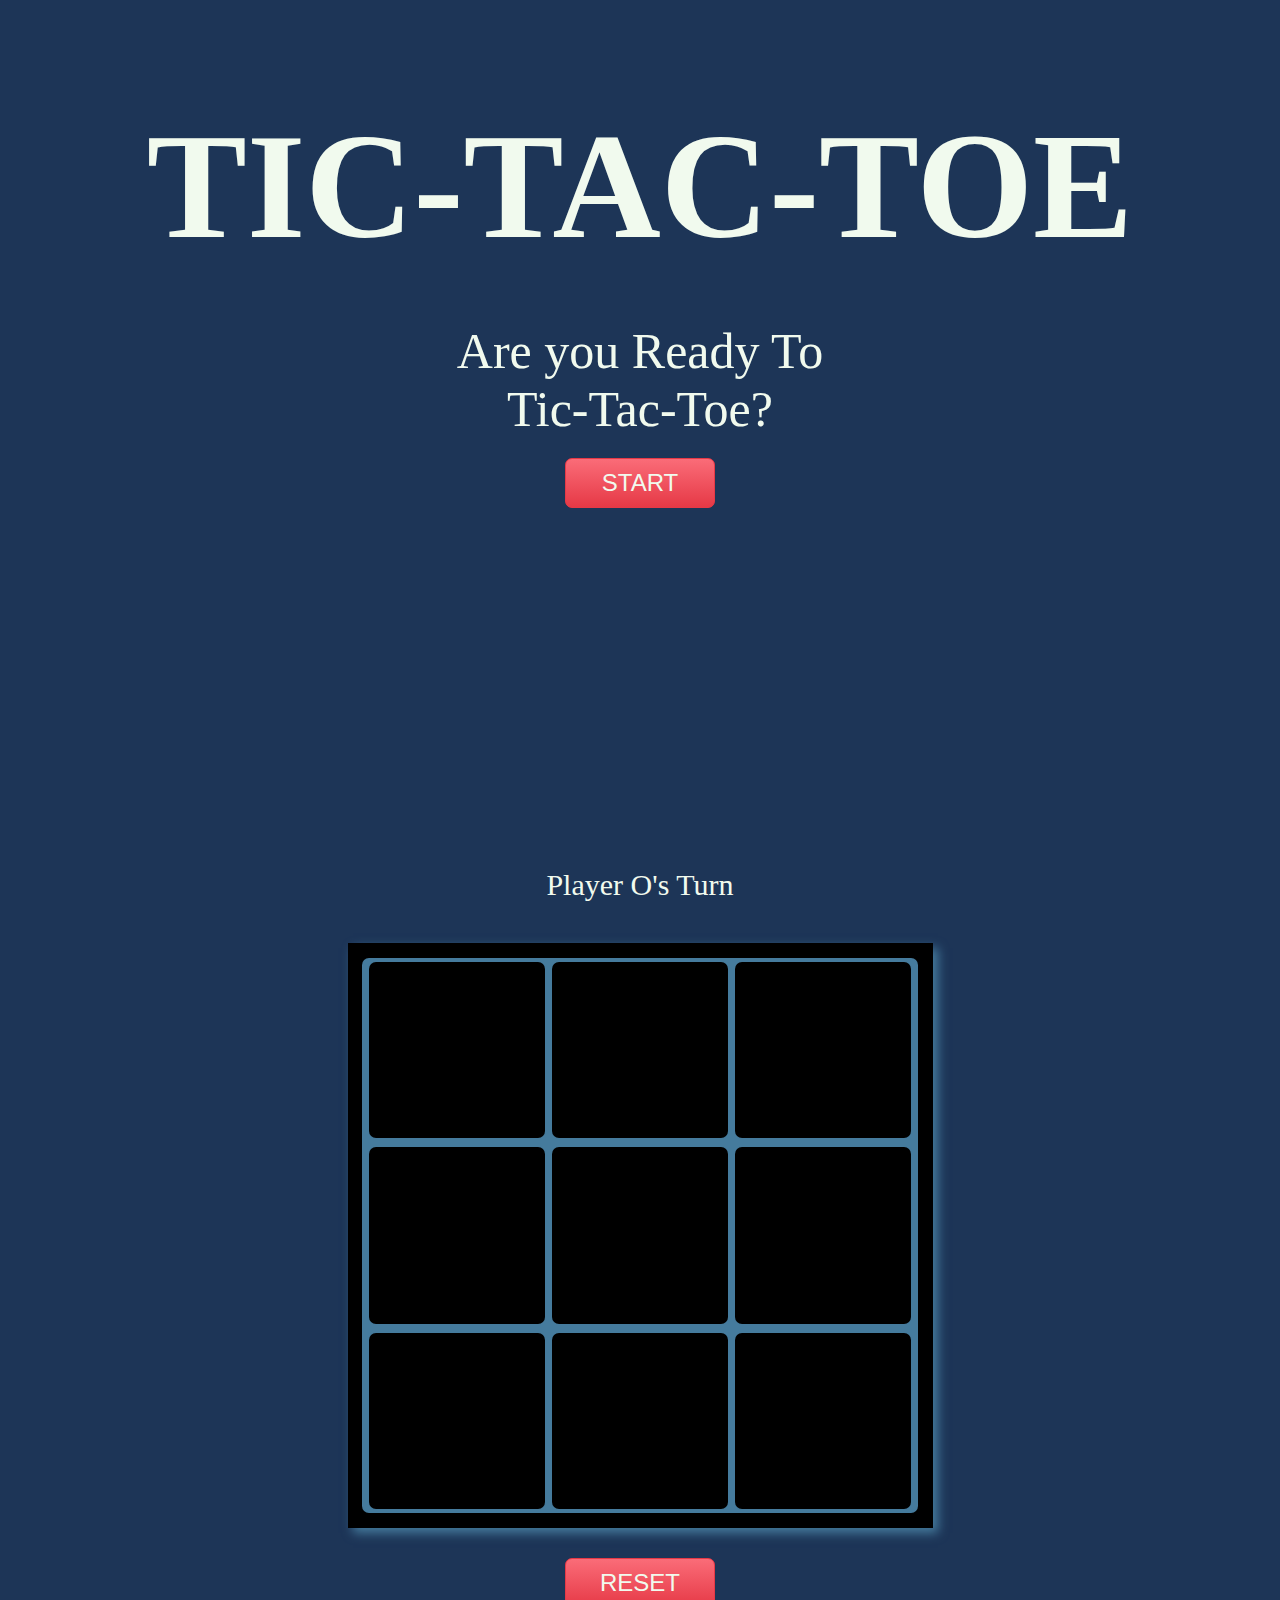
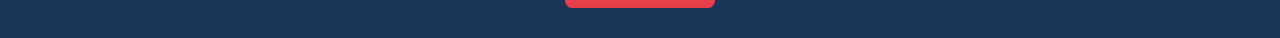
<file: index.html>
<!DOCTYPE html>
<html lang="en">
<head>
    <meta charset="UTF-8">
    <meta name="viewport" content="width=device-width, initial-scale=1.0">
    <title>Tic-Tac-Toe Game</title>
    <link rel="stylesheet" href="style.css">
</head>
<body>
    <div>
        <h1 id="heading">TIC-TAC-TOE</h1>
        <div id="game-tagline">
            <div>Are you Ready To</div>
            <div>Tic-Tac-Toe?</div>
        <button id="start-button" class="button">START</button>
    </div>
    </div>
    <div>
        <div id="outer-framework">
            <div class="message_container hide">
                <div id="message">GAME OVER</div>
                <button id="play_again" class="button">PLAY AGAIN</button>
            </div>
            <div class="turn_tracker"></div>
            <div id="framework">
                <div id="container">
                    <button class="box"></button>
                    <button class="box"></button>
                    <button class="box"></button>
                    <button class="box"></button>
                    <button class="box"></button>
                    <button class="box"></button>
                    <button class="box"></button>
                    <button class="box"></button>
                    <button class="box"></button>
                </div>
            </div>
            <button id="reset_game" class="button">RESET</button>
        </div>
    </div>
    
    <script src="script.js"></script>
</body>
</html>
</file>
<file: style.css>
*{
    margin: 0;
    padding: 0;
}
body{
    background-color: #1d3557;
}
#heading{
    color: #f1faee;
    margin-top: 100px;
    text-align: center;
    font-size: 150px;
}
#game-tagline{
    color: #f1faee;
    text-align: center;
    font-size: 50px;
    margin-top: 50px;
}
#start-button{
    height: 50px;
    width: 150px;
    margin-top: 20px;
    background-color: #e63946;
    border-radius: 7px;
    font-size: x-large;
    color: #f1faee;
}
#reset_game{
    height: 50px;
    width: 150px;
    /* margin-left: 45.5vw; */
    margin-bottom: 30px;
    background-color: #e63946;
    border-radius: 7px;
    font-size: x-large;
    color: #f1faee;
}
#play_again{
    height: 50px;
    width: 150px;
    text-align: center;
    /* margin-left: 13.7vw; */
    background-color: #e63946;
    color: #f1faee;
    border-radius: 7px;
    font-size: x-large;
    margin-top: 30px;

}
.button{
    background-image: linear-gradient(#fa6c78,#e63946);
    border: 1px solid #e63946 ;
}
.button:hover{
    border: 3px solid #c72e3b;
}
#framework{
    display: flex;
    justify-content: center;
    align-items: center;
    margin-top: 5vh;
    margin-bottom: 30px;
    /* margin-left: 35.5vw; */
    /* margin-top: 500px; */
    height: 65vh;
    width: 65vh;
    background-color: black;
    box-shadow: 5px 5px 10px #457b9d;
}
#container{
    height: 95%;
    width: 95%;
    display: flex;
    flex-wrap: wrap;
    justify-content: space-evenly;
    align-items: center;
    background-color: #457b9d;
    border-radius: 7px;
}
.box{
    height: 31.7%;
    width: 31.7%;
    border: none;
    background-color: black;
    border-radius: 7px;
    color: #f1faee;
    font-size: 90px;
    display: flex;
    align-items: center;
    justify-content: center;
    font-family:cursive;
    /* box-shadow: 10px 10px #457b9d; */
}
.box:hover{
    background-color:#1d3557;
}
.message_container{
    margin-top: 50vh;
    margin-bottom: 500px;
    display: flex;
    flex-direction: column;
    justify-content: center;
    align-items: center;
    width: 500px;
}
.hide{
    display: none;
}
#message{
    /* margin-left: 13vw; */
    margin-top: 100px;
    color: #f1faee;
    font-size: 30px;
}
.turn_tracker{
    height: 30px;
    color: #f1faee;
    /* position: absolute; */
    /* top: 930px; */
    /* left: 44.5vw; */
    margin-top: 40vh;
    font-size: 30px;
}
#outer-framework{
    display: flex;
    flex-direction: column;
    align-items: center;
    justify-content: space-evenly;
}
</file>
